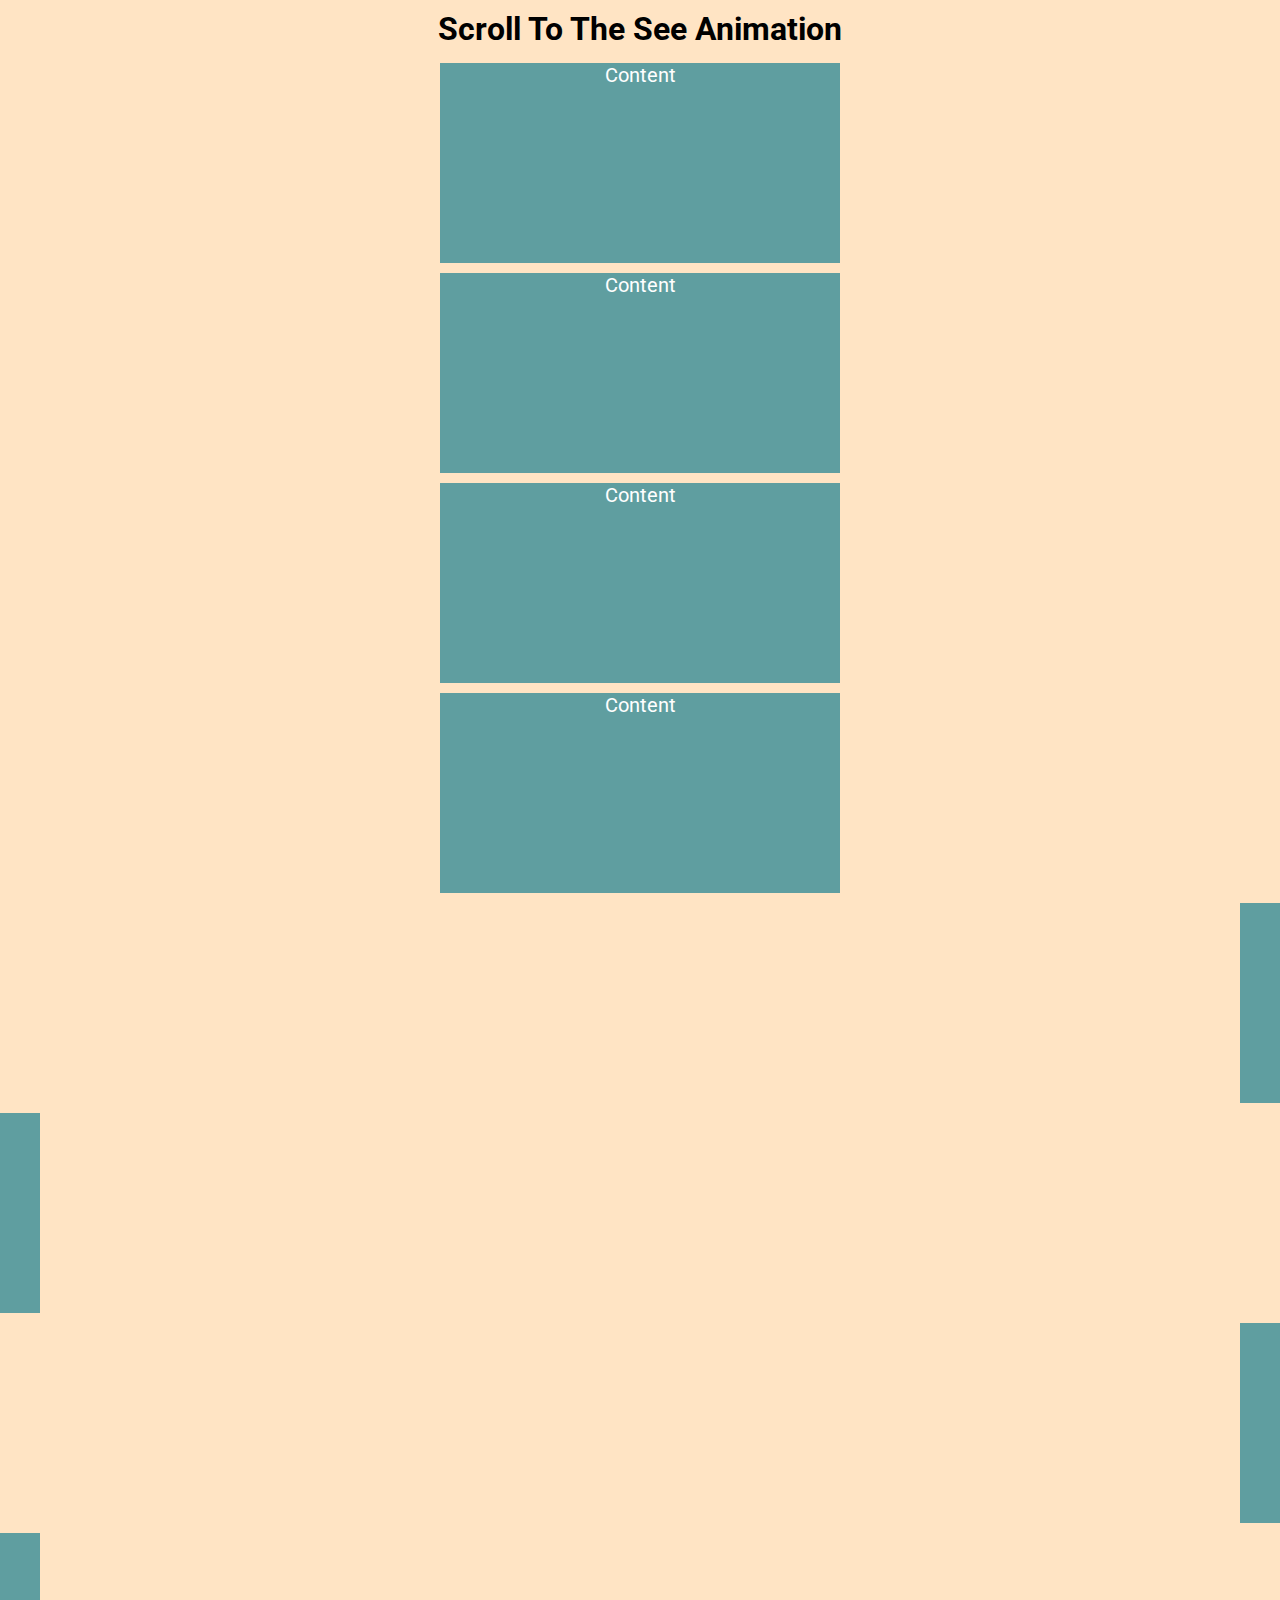
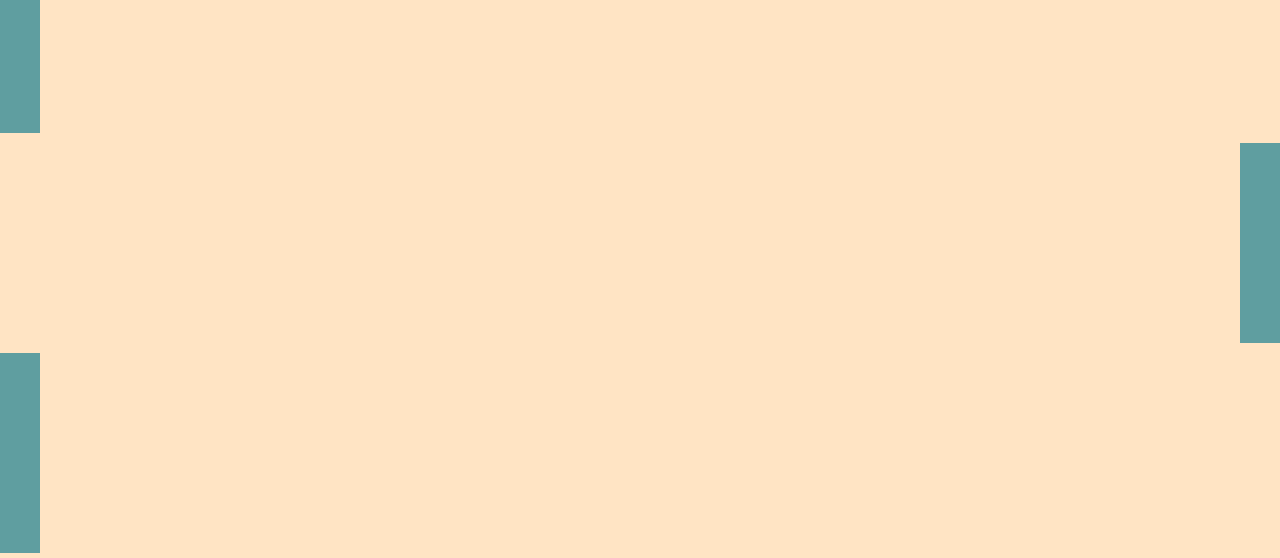
<file: animation-scroll/index.html>
<!DOCTYPE html>
<html lang="en">
  <head>
    <meta charset="UTF-8" />
    <meta http-equiv="X-UA-Compatible" content="IE=edge" />
    <meta name="viewport" content="width=device-width, initial-scale=1.0" />
    <link
      rel="stylesheet"
      href="https://cdnjs.cloudflare.com/ajax/libs/font-awesome/6.0.0-beta3/css/all.min.css"
      integrity="sha512-Fo3rlrZj/k7ujTnHg4CGR2D7kSs0v4LLanw2qksYuRlEzO+tcaEPQogQ0KaoGN26/zrn20ImR1DfuLWnOo7aBA=="
      crossorigin="anonymous"
      referrerpolicy="no-referrer"
    />
    <style>
      @import url("https://fonts.googleapis.com/css2?family=Roboto:wght@300;400;700&display=swap");
    </style>
    <link rel="stylesheet" href="style.css" />
    <title>Animation Scroll</title>
  </head>
  <body>
    <h1>Scroll to the see animation</h1>
    <div class="box show">Content</div>
    <div class="box">Content</div>
    <div class="box">Content</div>
    <div class="box">Content</div>
    <div class="box">Content</div>
    <div class="box">Content</div>
    <div class="box">Content</div>
    <div class="box">Content</div>
    <div class="box">Content</div>
    <div class="box">Content</div>
    <script src="script.js"></script>
  </body>
</html>
</file>
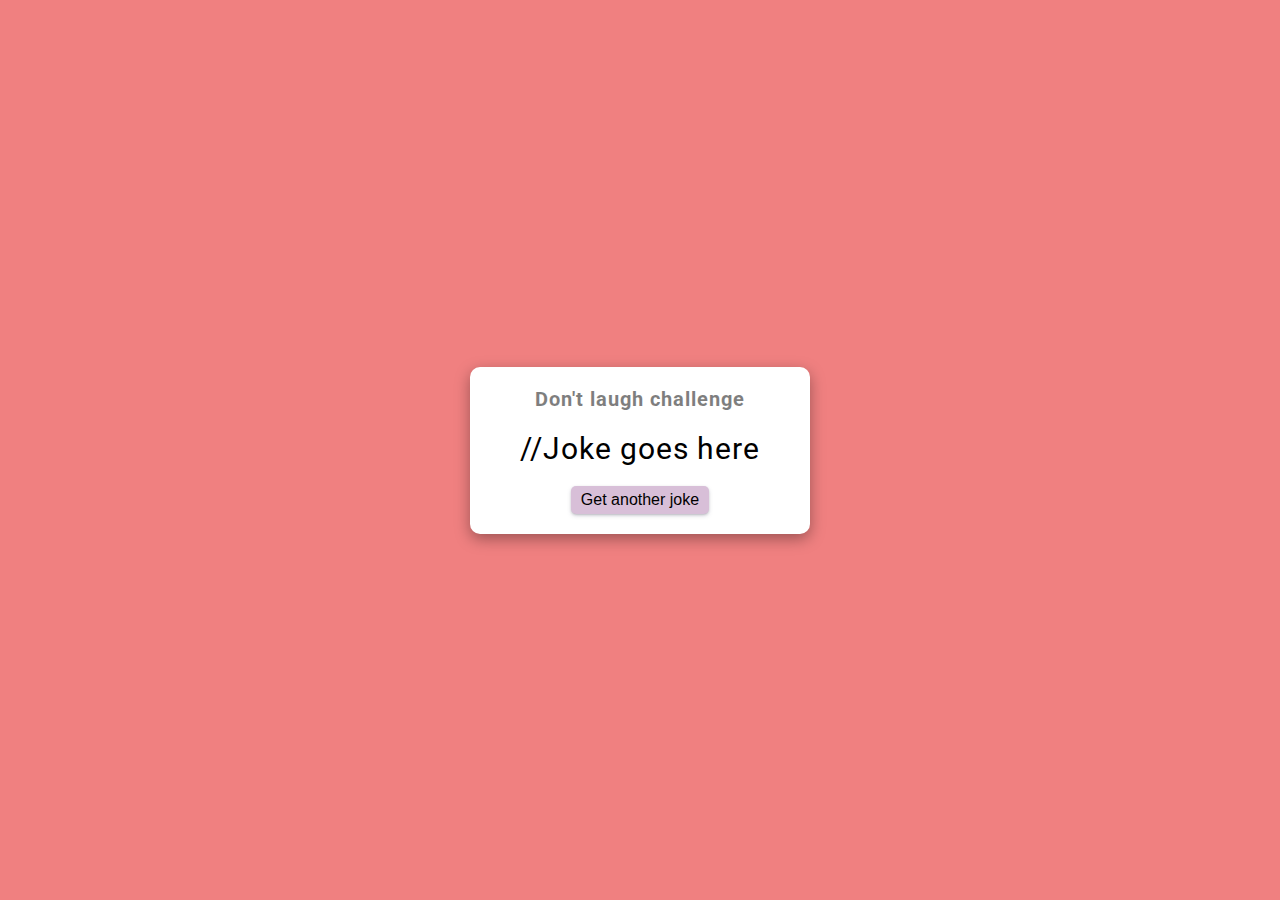
<file: dad-jokes/index.html>
<!DOCTYPE html>
<html lang="en">
  <head>
    <meta charset="UTF-8" />
    <meta http-equiv="X-UA-Compatible" content="IE=edge" />
    <meta name="viewport" content="width=device-width, initial-scale=1.0" />
    <link
      rel="stylesheet"
      href="https://cdnjs.cloudflare.com/ajax/libs/font-awesome/6.0.0-beta3/css/all.min.css"
      integrity="sha512-Fo3rlrZj/k7ujTnHg4CGR2D7kSs0v4LLanw2qksYuRlEzO+tcaEPQogQ0KaoGN26/zrn20ImR1DfuLWnOo7aBA=="
      crossorigin="anonymous"
      referrerpolicy="no-referrer"
    />
    <style>
      @import url("https://fonts.googleapis.com/css2?family=Roboto:wght@300;400;700&display=swap");
    </style>
    <link rel="stylesheet" href="style.css" />
    <title>Dad jokes</title>
  </head>
  <body>
    <div class="container">
      <h3>Don't laugh challenge</h3>
      <div id="joke" class="joke">//Joke goes here</div>
      <button id="jokeBtn" class="btn">Get another joke</button>
    </div>
    <script src="script.js"></script>
  </body>
</html>
</file>
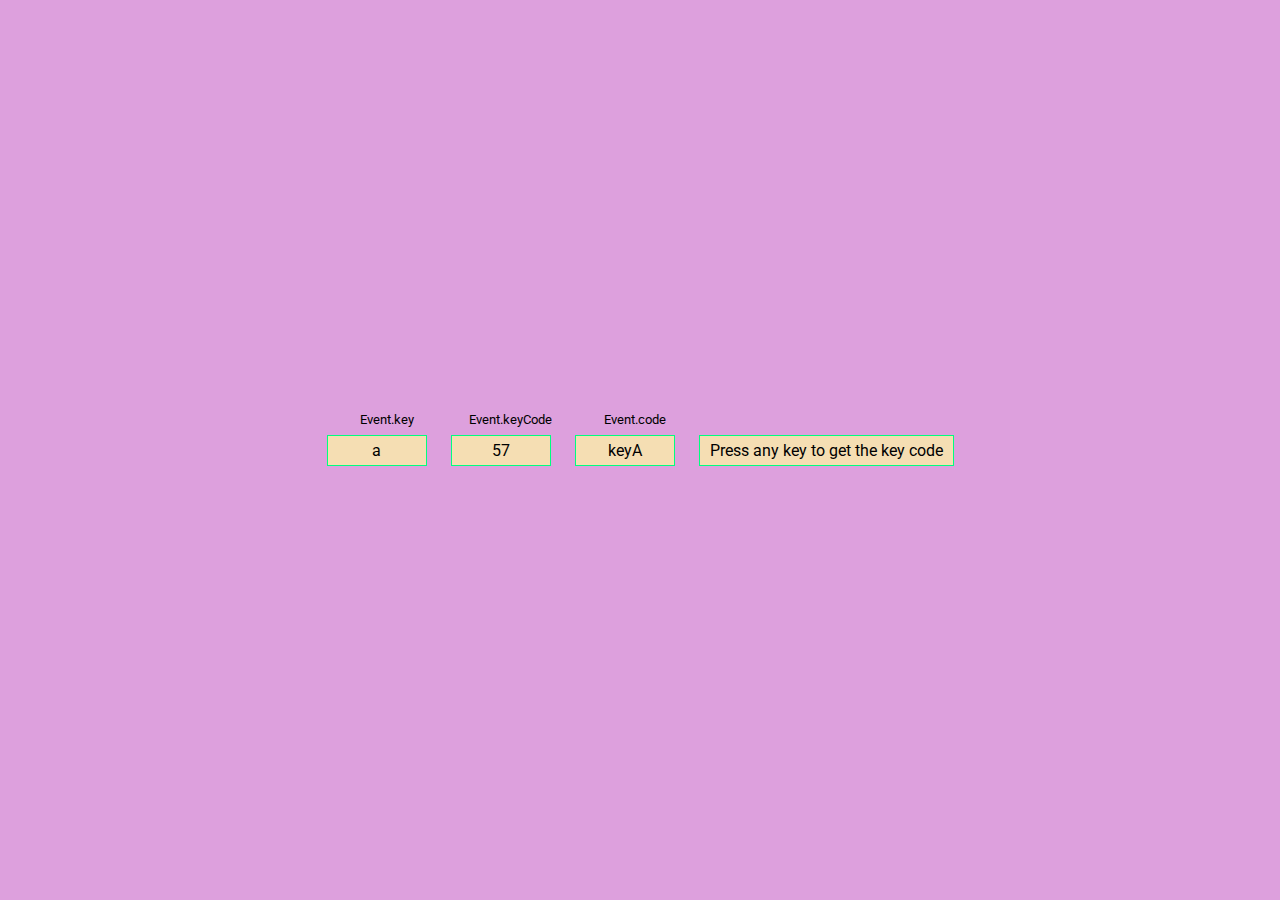
<file: events-keyCodes/index.html>
<!DOCTYPE html>
<html lang="en">
  <head>
    <meta charset="UTF-8" />
    <meta http-equiv="X-UA-Compatible" content="IE=edge" />
    <meta name="viewport" content="width=device-width, initial-scale=1.0" />
    <link
      rel="stylesheet"
      href="https://cdnjs.cloudflare.com/ajax/libs/font-awesome/6.0.0-beta3/css/all.min.css"
      integrity="sha512-Fo3rlrZj/k7ujTnHg4CGR2D7kSs0v4LLanw2qksYuRlEzO+tcaEPQogQ0KaoGN26/zrn20ImR1DfuLWnOo7aBA=="
      crossorigin="anonymous"
      referrerpolicy="no-referrer"
    />
    <style>
      @import url("https://fonts.googleapis.com/css2?family=Roboto:wght@300;400;700&display=swap");
    </style>
    <link rel="stylesheet" href="style.css" />
    <title>Event key codes</title>
  </head>
  <body>
    <div id="insert">
      <div class="key">
        a
        <small>Event.key</small>
      </div>
      <div class="key">
        57
        <small>Event.keyCode</small>
      </div>
      <div class="key">
        keyA
        <small>Event.code</small>
      </div>
      <div class="key">Press any key to get the key code</div>
    </div>
    <script src="script.js"></script>
  </body>
</html>
</file>
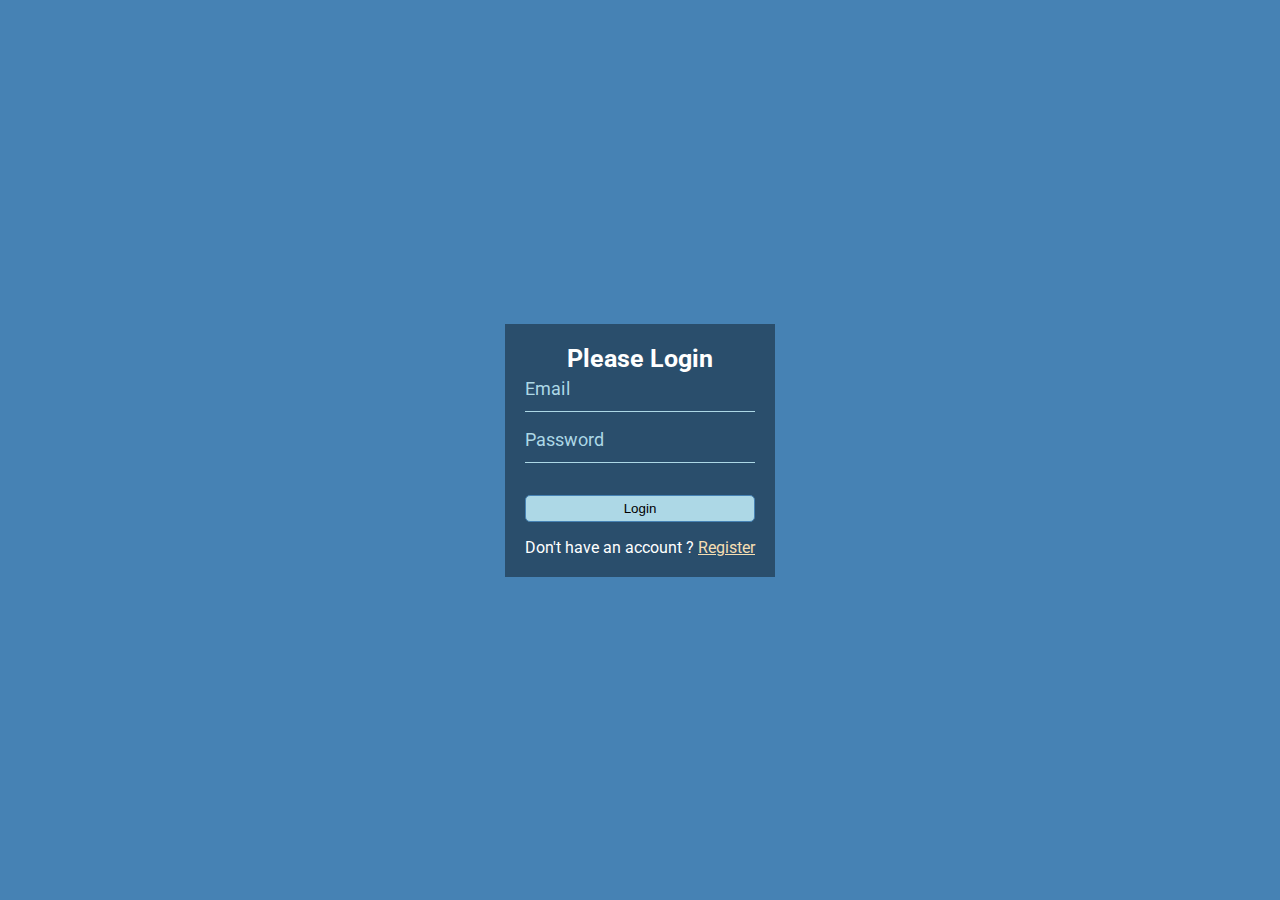
<file: form-ware-animation/index.html>
<!DOCTYPE html>
<html lang="en">
  <head>
    <meta charset="UTF-8" />
    <meta http-equiv="X-UA-Compatible" content="IE=edge" />
    <meta name="viewport" content="width=device-width, initial-scale=1.0" />
    <link
      rel="stylesheet"
      href="https://cdnjs.cloudflare.com/ajax/libs/font-awesome/6.0.0-beta3/css/all.min.css"
      integrity="sha512-Fo3rlrZj/k7ujTnHg4CGR2D7kSs0v4LLanw2qksYuRlEzO+tcaEPQogQ0KaoGN26/zrn20ImR1DfuLWnOo7aBA=="
      crossorigin="anonymous"
      referrerpolicy="no-referrer"
    />
    <style>
      @import url("https://fonts.googleapis.com/css2?family=Roboto:wght@300;400;700&display=swap");
    </style>
    <link rel="stylesheet" href="style.css" />
    <title>Form ware animation</title>
  </head>
  <body>
    <div class="container">
      <h1>Please Login</h1>
      <form>
        <div class="form-control">
          <input type="text" />
          <label>Email</label>
        </div>
        <div class="form-control">
          <input type="password" />
          <label>Password</label>
        </div>
        <button class="btn">Login</button>
      </form>
      <p>Don't have an account ? <a href="/">Register</a></p>
    </div>
    <script src="script.js"></script>
  </body>
</html>
</file>
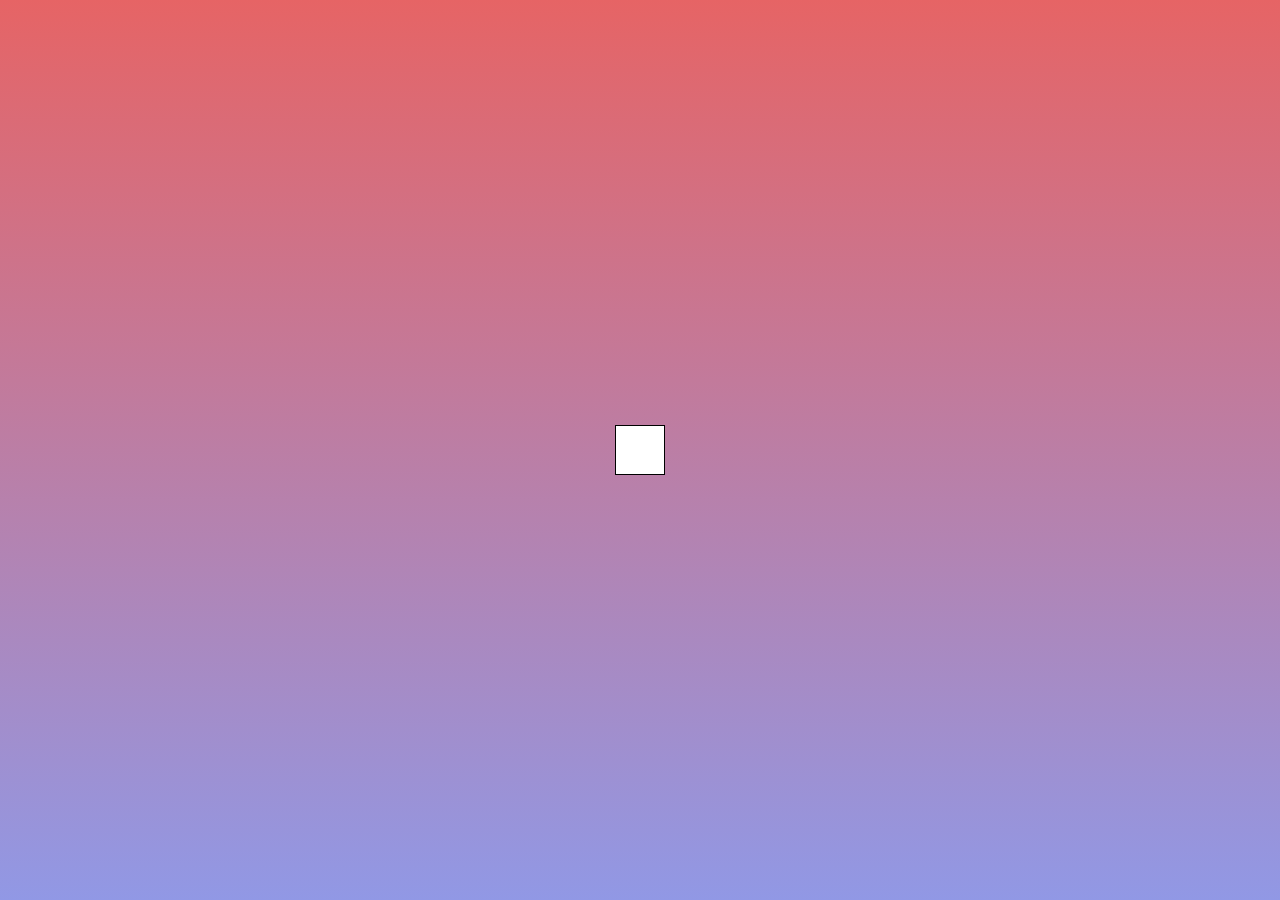
<file: hide-search/index.html>
<!DOCTYPE html>
<html lang="en">
  <head>
    <meta charset="UTF-8" />
    <meta http-equiv="X-UA-Compatible" content="IE=edge" />
    <meta name="viewport" content="width=device-width, initial-scale=1.0" />
    <link
      rel="stylesheet"
      href="https://cdnjs.cloudflare.com/ajax/libs/font-awesome/6.0.0-beta3/css/all.min.css"
      integrity="sha512-Fo3rlrZj/k7ujTnHg4CGR2D7kSs0v4LLanw2qksYuRlEzO+tcaEPQogQ0KaoGN26/zrn20ImR1DfuLWnOo7aBA=="
      crossorigin="anonymous"
      referrerpolicy="no-referrer"
    />
    <style>
      @import url("https://fonts.googleapis.com/css2?family=Roboto:wght@300;400;700&display=swap");
    </style>
    <link rel="stylesheet" href="style.css" />
    <title>Hide Search Widget</title>
  </head>
  <body>
    <div class="search ">
      <input type="text" class="input" placeholder="search..." />
      <button class="btn" aria-label="search">
        <i class="fa fa-search"></i>
      </button>


      </button>
    </div>
    <script src="script.js"></script>
  </body>
</html>
</file>
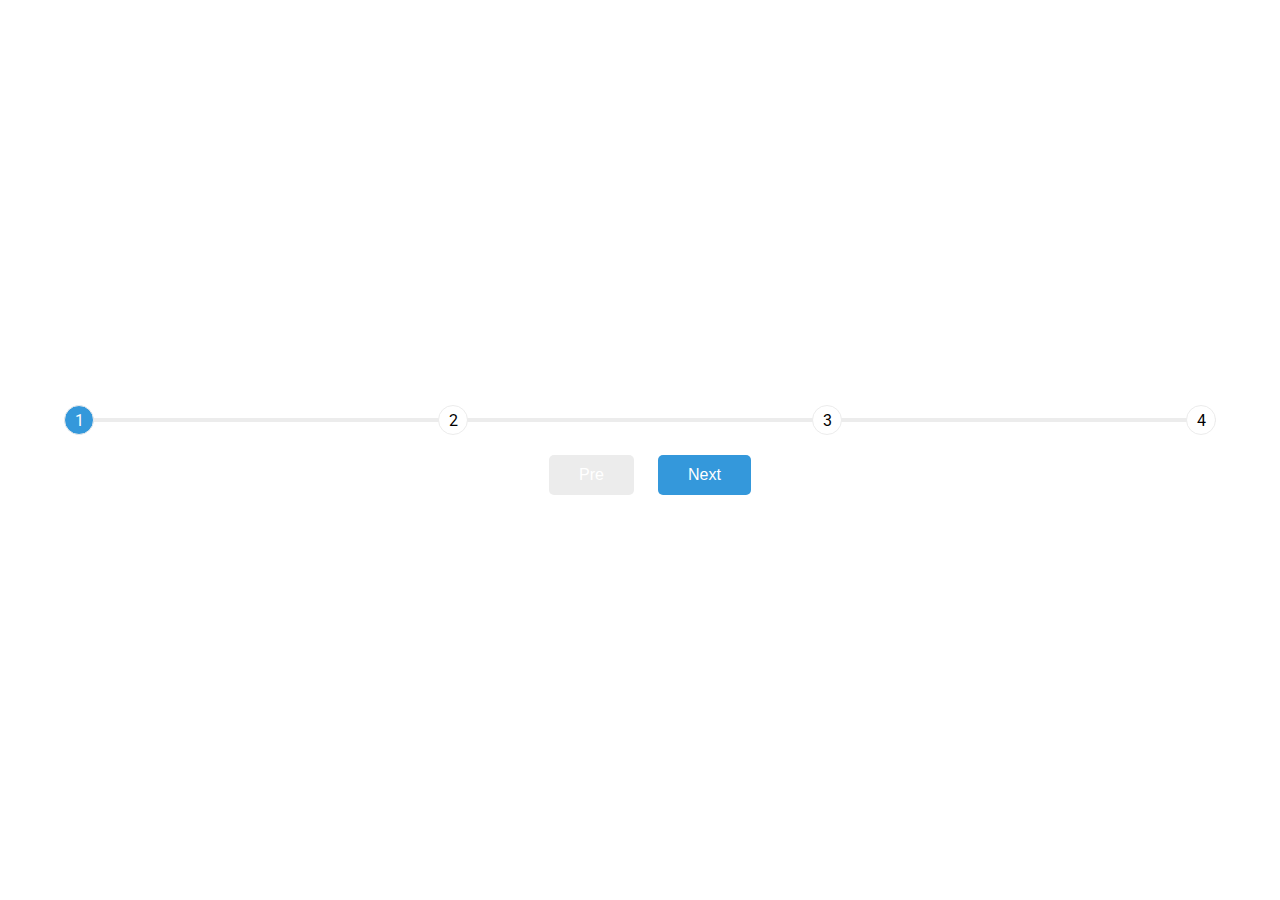
<file: progress-steps/index.html>
<!DOCTYPE html>
<html lang="en">
  <head>
    <meta charset="UTF-8" />
    <meta http-equiv="X-UA-Compatible" content="IE=edge" />
    <meta name="viewport" content="width=device-width, initial-scale=1.0" />
    <link
      rel="stylesheet"
      href="https://cdnjs.cloudflare.com/ajax/libs/font-awesome/6.0.0-beta3/css/all.min.css"
      integrity="sha512-Fo3rlrZj/k7ujTnHg4CGR2D7kSs0v4LLanw2qksYuRlEzO+tcaEPQogQ0KaoGN26/zrn20ImR1DfuLWnOo7aBA=="
      crossorigin="anonymous"
      referrerpolicy="no-referrer"
    />
    <style>
      @import url("https://fonts.googleapis.com/css2?family=Roboto:wght@300;400;700&display=swap");
    </style>
    <link rel="stylesheet" href="style.css" />
    <title>Progress Step</title>
  </head>
  <body>
    <div class="container">
      <div class="container-progress">
        <div class="progress" id="progress"></div>
        <div class="circle active">1</div>
        <div class="circle">2</div>
        <div class="circle">3</div>
        <div class="circle">4</div>
      </div>
      <button class="btn" id="pre">Pre</button>
      <button class="btn" id="next">Next</button>
    </div>
    <script src="script.js"></script>
  </body>
</html>
</file>
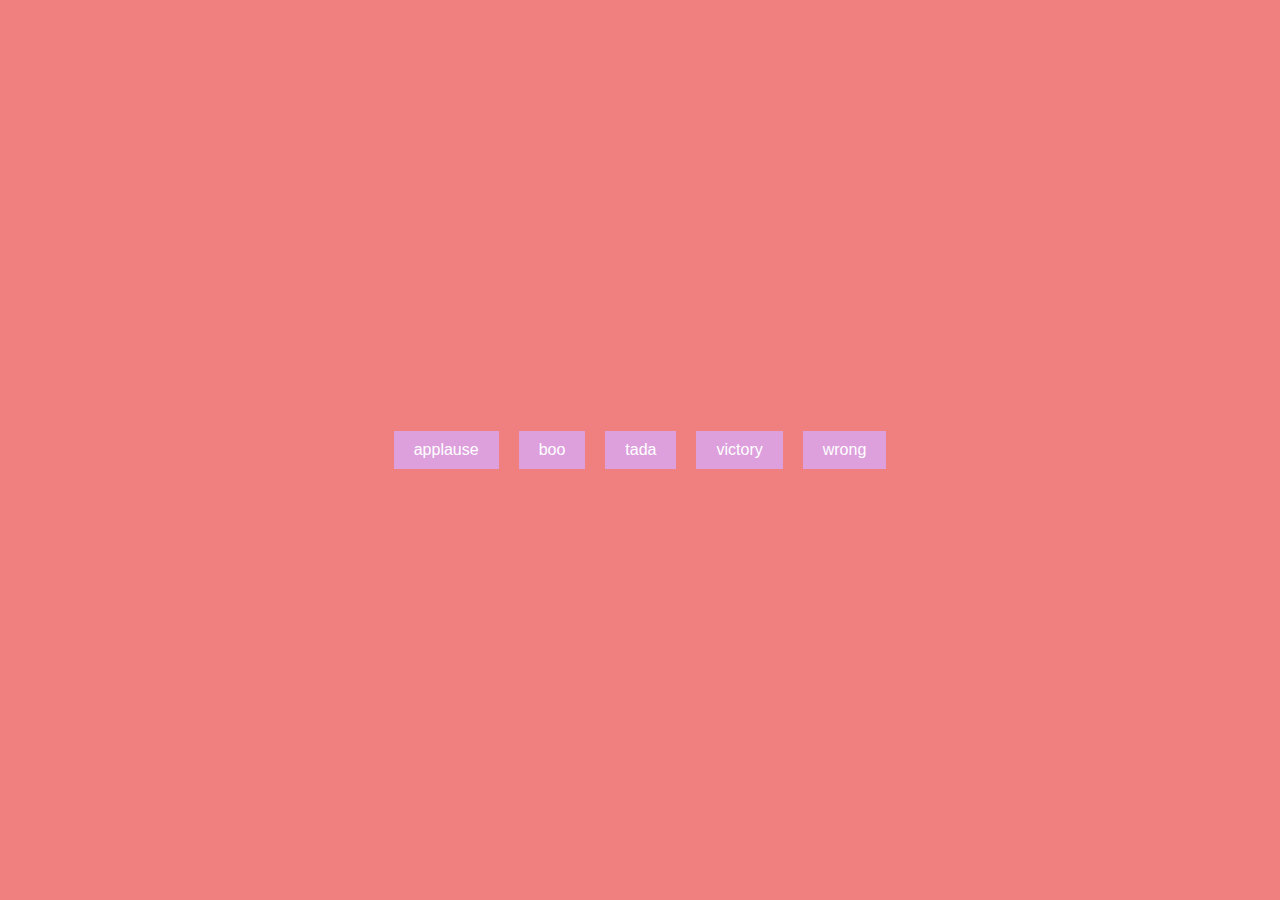
<file: sound-board/index.html>
<!DOCTYPE html>
<html lang="en">
  <head>
    <meta charset="UTF-8" />
    <meta http-equiv="X-UA-Compatible" content="IE=edge" />
    <meta name="viewport" content="width=device-width, initial-scale=1.0" />
    <link
      rel="stylesheet"
      href="https://cdnjs.cloudflare.com/ajax/libs/font-awesome/6.0.0-beta3/css/all.min.css"
      integrity="sha512-Fo3rlrZj/k7ujTnHg4CGR2D7kSs0v4LLanw2qksYuRlEzO+tcaEPQogQ0KaoGN26/zrn20ImR1DfuLWnOo7aBA=="
      crossorigin="anonymous"
      referrerpolicy="no-referrer"
    />
    <style>
      @import url("https://fonts.googleapis.com/css2?family=Roboto:wght@300;400;700&display=swap");
    </style>
    <link rel="stylesheet" href="style.css" />
    <title>Sound Boards</title>
  </head>
  <body>
    <audio id="applause" src="./sounds/applause.mp3"></audio>
    <audio id="boo" src="./sounds/boo.mp3"></audio>
    <audio id="gasp" src="./sounds/gasp.mp3"></audio>
    <audio id="tada" src="./sounds/tada.mp3"></audio>
    <audio id="victory" src="./sounds/victory.mp3"></audio>
    <audio id="wrong" src="./sounds/wrong.mp3"></audio>
    <div id="buttons"></div>
    <script src="script.js"></script>
  </body>
</html>
</file>
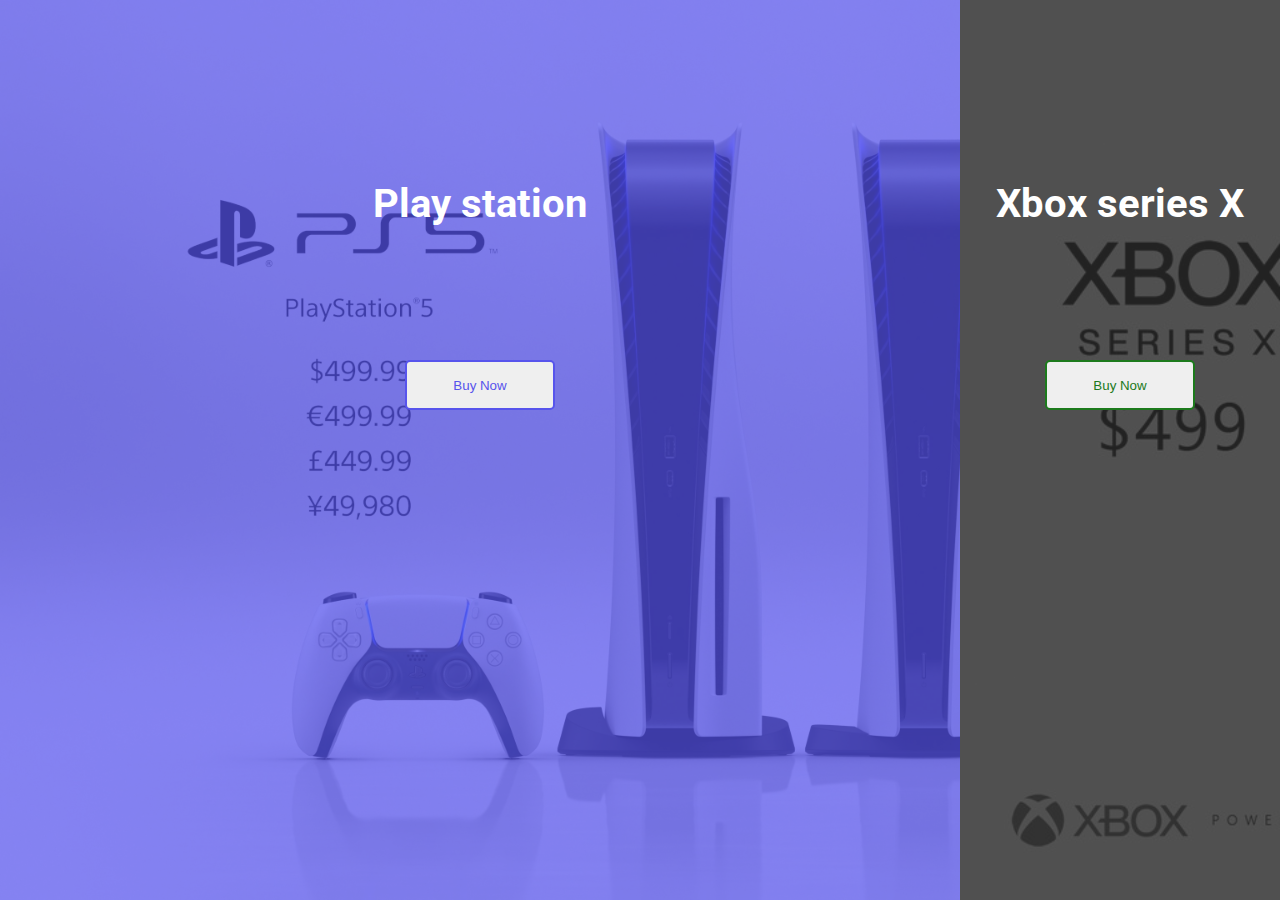
<file: split-landing-page/index.html>
<!DOCTYPE html>
<html lang="en">
  <head>
    <meta charset="UTF-8" />
    <meta http-equiv="X-UA-Compatible" content="IE=edge" />
    <meta name="viewport" content="width=device-width, initial-scale=1.0" />
    <link
      rel="stylesheet"
      href="https://cdnjs.cloudflare.com/ajax/libs/font-awesome/6.0.0-beta3/css/all.min.css"
      integrity="sha512-Fo3rlrZj/k7ujTnHg4CGR2D7kSs0v4LLanw2qksYuRlEzO+tcaEPQogQ0KaoGN26/zrn20ImR1DfuLWnOo7aBA=="
      crossorigin="anonymous"
      referrerpolicy="no-referrer"
    />
    <style>
      @import url("https://fonts.googleapis.com/css2?family=Roboto:wght@300;400;700&display=swap");
    </style>
    <link rel="stylesheet" href="style.css" />
    <title>Split landing page</title>
  </head>
  <body>
    <div class="container">
      <div class="split left">
        <h1>Play station</h1>
        <button type="button" class="btn">Buy Now</button>
      </div>
      <div class="split right">
        <h1>Xbox series X</h1>
        <button type="button" class="btn">Buy Now</button>
      </div>
    </div>
    <script src="script.js"></script>
  </body>
</html>
</file>
<file: animation-scroll/style.css>
* {
    margin: 0;
    padding: 0;
    box-sizing: border-box;
}

html {
    font-size: 10px;
}
body {
    font-family: 'Roboto', sans-serif;
    font-size: 1.6rem;
    display: flex;
    justify-content: center;
    align-items: center;
    flex-direction: column;
    background-color: bisque;
overflow-x: hidden;
}

h1 {
    text-transform: capitalize;
    margin: 10px;
}
.box {
    height: 200px;
    width: 400px;
    background-color: cadetblue;
    margin: 5px;
    text-align: center;
    color: white;
    font-size: 2rem;
    transform: translateX(200%);
    transition: transform 0.4s ease;
}
.box:nth-of-type(even){
    transform: translateX(-200%);
}
.box.show {
    transform: translateX(0);
}
</file>
<file: dad-jokes/style.css>
* {
    margin: 0;
    padding: 0;
    box-sizing: border-box;
}

html {
    font-size: 10px;
}
body {
    font-family: 'Roboto', sans-serif;
    font-size: 1.6rem;
    display: flex;
    justify-content: center;
    align-items: center;
    flex-direction: column;
    width: 100vw;
    height: 100vh;
    background-color: lightcoral;
}
.container {
    background: white;
    padding: 2rem 5rem;
    text-align: center;
    border-radius: 1rem;
    box-shadow: rgba(0, 0, 0, 0.35) 0px 5px 15px;
}

h3 {
    font-size: 2rem;
    opacity: 0.5;
    letter-spacing: 1px;
    margin-bottom: 2rem;
}

.joke {
    max-width: 60rem;
    font-size: 3rem;
    letter-spacing: 1px;
    margin-bottom: 2rem;
}
.btn {
    background-color: thistle;
    padding: .5rem 1rem;
    border-radius: 5px;
    border: 0;
    font-size: 1.6rem;
    box-shadow: rgba(50, 50, 93, 0.25) 0px 2px 5px -1px, rgba(0, 0, 0, 0.3) 0px 1px 3px -1px;
}
.btn:focus {
    outline: none;
    transform: scale(0.98);
}
</file>
<file: events-keyCodes/style.css>
* {
    margin: 0;
    padding: 0;
    box-sizing: border-box;
}

html {
    font-size: 10px;
}
body {
    font-family: 'Roboto', sans-serif;
    font-size: 1.6rem;
    display: flex;
    justify-content: center;
    align-items: center;
    flex-direction: column;
    height: 100vh;
    width: 100vw;
    background-color: plum;
}

.key {
    display: inline-flex;
    padding: .5rem 1rem;
    flex-direction: column;
    border: 1px solid springgreen;
    background-color: wheat;
    text-align: center;
    margin: 1rem;
    min-width: 10rem;
    position: relative;
}

.key small {
    position: absolute;
    top: -2.4rem;
    width: 100%;
    text-align: center;

}
</file>
<file: form-ware-animation/style.css>
* {
    margin: 0;
    padding: 0;
    box-sizing: border-box;
}

html {
    font-size: 10px;
}
body {
    font-family: 'Roboto', sans-serif;
    font-size: 1.6rem;
    display: flex;
    justify-content: center;
    align-items: center;
    flex-direction: column;
    background-color: steelblue;
    width: 100vw;
    height: 100vh;
}
.container {
    background: rgba(0, 0, 0, 0.4);
    padding: 2rem;
}
h1 {
    color: white;
    font-size: 2.5rem;
    text-align: center;
    margin-bottom: 2rem;
}
.form-control {
    position: relative;
    margin-bottom: 3.2rem;
}

.form-control input {
    width: 100%;
    color: white;
    background-color: transparent;
    border: 0;
    border-bottom: 1px solid lightblue;
}

.form-control label {
   position: absolute;
   left: 0;
   top: 1.5rem
}
.form-control label span {
    display: inline-block;
    font-size: 1.8rem;
    min-width: 5px;
    transition: all .5s cubic-bezier(0.68, -0.55,0.265,1.55);
}

.form-control input:focus, .form-control input:valid {
    outline: none;

}
.form-control input:focus + label span, .form-control input:valid + label span {
    transform: translateY(-30px);
    color: lightblue;

}


.btn {
    width: 100%;
    margin-bottom: 1.6rem;
    background-color: lightblue;
    border: 1px solid steelblue;
    border-radius: 5px;
    padding: 0.5rem 1rem;
    transition: scale .5s ease-in;
}
.btn:focus {
    transform: scale(0.98);
}
p {
    color: white;
}
p a {
    color: wheat;
}
</file>
<file: hide-search/style.css>
* {
    margin: 0;
    padding: 0;
    box-sizing: border-box;
}

html {
    font-size: 10px;
}
body {
    font-family: 'Roboto', sans-serif;
    font-size: 1.6rem;
    display: flex;
    justify-content: center;
    align-items: center;
    flex-direction: column;
    height: 100vh;
    background: linear-gradient(#e66465, #9198e5);
}
.search {
    position: relative;
    height: 50px;
}
.search .input {
    height: 50px;
    font-size: 1.8rem;
    padding: .8rem 1rem;
    transition: width .3s ease;
    width: 50px;
}

.search .btn {
    position: absolute;
    top: 0;
    left: 0;
    height: 50px;
    width: 50px;
    background-color: #fff;
    border: 1px solid #000;
    font-size: 1.8rem;
    transition: transform .5s ease;
}

.input:focus, .btn:focus {
    outline: none;
}

.search.active .input {
    width: 200px;
}
.search.search.active .btn {
    transform: translateX(198px);
}
</file>
<file: progress-steps/style.css>
* {
    margin: 0;
    padding: 0;
    box-sizing: border-box;
}

html {
    font-size: 10px;
}
body {
    font-family: 'Roboto', sans-serif;
    font-size: 1.6rem;
    display: flex;
    justify-content: center;
    align-items: center;
    flex-direction: column;
    height: 100vh;
}

:root {
    --line-border-fill: #3498db;
    --line-border-empty: #ececec;
}

.container {
    width: 90%;
    margin: 0 auto;
    text-align: center;

}
.container-progress {
    display: flex;
    justify-content: space-between;
    position: relative;
    margin-bottom: 2rem;
}
.container-progress::before {
    content: "";
    position: absolute;
    left: 0%;
    top: 50%;
    transform: translateY(-50%);
    background-color: var(--line-border-empty);
    height: 4px;
    width: 100%;
    z-index: -1;
}
.progress {
    position: absolute;
    left: 0%;
    top: 50%;
    transform: translateY(-50%);
    background-color: var(--line-border-fill);
    height: 4px;
    width: 0%;
    z-index: -1;
    transition: .4s ease;
}
.circle {
    width: 3rem;
    height: 3rem;
    background-color: #ffffff;
    border-radius: 50%;
    border: 1px solid var(--line-border-empty);
    display: flex;
    justify-content: center;
    align-items: center;
    transition: .4s ease;

}
.circle.active {
    background-color: var(--line-border-fill);
    color: #ffffff;
}

.btn {
    padding: .8rem 3rem;
    margin-left: 2rem;
    background-color: var(--line-border-fill);
    border: 0;
    border-radius: 5px;
    color: #ffffff;
    font-size: 1.6rem;
    line-height: 150%;
    transition: all .5s;
    cursor: pointer;
}
.btn:active {
    transform: scale(0.98);
}
.btn:disabled {
    background-color: var(--line-border-empty);
    cursor: not-allowed;
}
</file>
<file: sound-board/style.css>
* {
    margin: 0;
    padding: 0;
    box-sizing: border-box;
}

html {
    font-size: 10px;
}
body {
    font-family: 'Roboto', sans-serif;
    font-size: 1.6rem;
    display: flex;
    justify-content: center;
    align-items: center;
    flex-direction: column;
    height: 100vh;
    width: 100vw;
    background-color: lightcoral;
}

.btn {
    background-color: plum;
    color: white;
    padding: 1rem 2rem;
    font-size: 1.6rem;
    outline: none;
    border: none;
    margin:  1rem;
transition: scale .5s;
}
.btn:hover {
    transform: scale(0.9);
}
</file>
<file: split-landing-page/style.css>
* {
    margin: 0;
    padding: 0;
    box-sizing: border-box;
}

:root {
    --left-bg-color: rgba(87,84,236,0.7);
    --right-bg-color: rgba(43,43,43,0.8);
    --text-color: #fff;
    --left-btn-hover-color: rgba(87,84,236,1);
    --right-btn-hover-color: rgba(28,122,28,1);
    --hover-width: 75%;
    --other-width: 25%;
}
html {
    font-size: 10px;
}
body {
    font-family: 'Roboto', sans-serif;
    font-size: 1.6rem;
    width: 100vw;
    height: 100vh;
}


.container {
    background-color: #333;
    width: 100%;
    height: 100%;
    position: relative;
}
.split {
    position: absolute;
    width: 50%;
    height: 100%;
    background-repeat: no-repeat;
    background-size: cover;
}
.split.left {
    left: 0;
    background-image: url("./ps.jpg");
}
.split.right {
    right: 0;
    background-image: url("./x.jpg");
}

.split.left::before {
    content: "";
    position: absolute;
    width: 100%;
    height: 100%;
    background-color: var(--left-bg-color);
}
.split.right::before {
    content: "";
    position: absolute;
    width: 100%;
    height: 100%;
    background-color: var(--right-bg-color);
}

.split h1 {
    font-size: 4rem;
    color: var(--text-color);
    position: absolute;
    left: 50%;
    top: 20%;
    transform: translateX(-50%);
    white-space: nowrap;
}
.split .btn {
    position: absolute;
    left: 50%;
    top: 40%;
    transform: translateX(-50%);
    width: 15rem;
    height: 5rem;
    border-radius: 5px;
    cursor: pointer;
    transition: color .5s;
}
.split.left .btn {
    color: var(--left-btn-hover-color);
    border: 2px solid var(--left-btn-hover-color);
}
.split.left .btn:hover {
    background-color:var(--left-btn-hover-color) ;
    color: var(--text-color);
    border: 2px solid var(--text-color)
}
.split.right .btn {
    color: var(--right-btn-hover-color);
    border: 2px solid var(--right-btn-hover-color)
}
.split.right .btn:hover {
    background-color:var(--right-btn-hover-color) ;
    color: var(--text-color);
    border: 2px solid var(--text-color)
}
.split.right, .split.left,.split.right::before, .split.left::before  {
    transition: all .5s ease-in-out;
}
.hover-left .left {
    width: var(--hover-width);
}
.hover-left .right {
    width: var(--other-width);
}
.hover-right .right {
    width: var(--hover-width);
}
.hover-right .left {
    width: var(--other-width);
}
</file>
